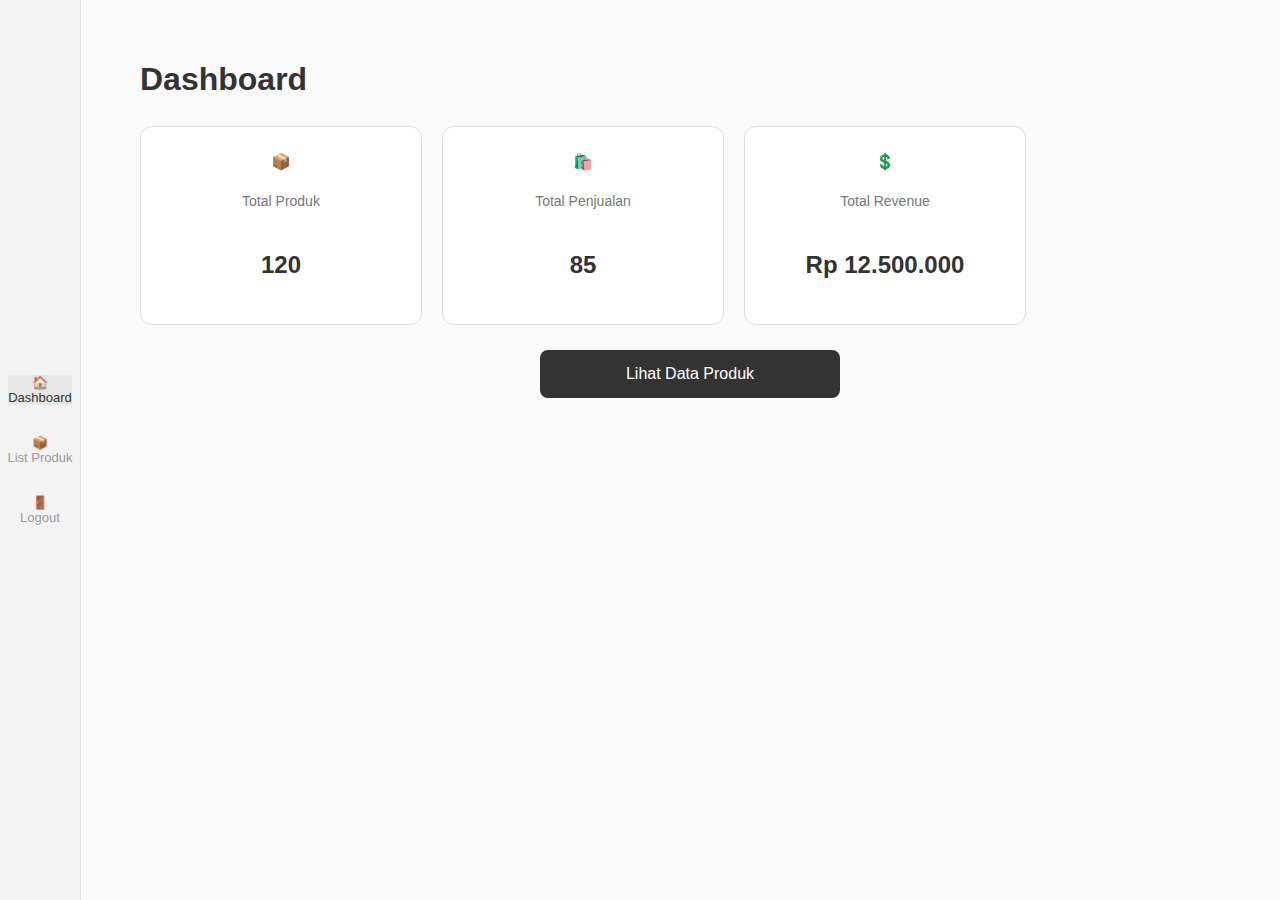
<file: dashboard.html>
<!DOCTYPE html>
<html lang="id">
<head>
    <meta charset="UTF-8">
    <meta name="viewport" content="width=device-width, initial-scale=1.0">
    <title>Dashboard - Pemrograman Web 1</title>

    <!-- CSS -->
    <link rel="stylesheet" href="style.css">
</head>
<body>

    <!-- SIDEBAR -->
    <aside class="sidebar">
        <a href="dashboard.html" class="nav-item active">
            <span class="icon">🏠</span> Dashboard
        </a>

        <a href="products.html" class="nav-item">
            <span class="icon">📦</span> List Produk
        </a>

        <a href="login.html" class="nav-item logout">
            <span class="icon">🚪</span> Logout
        </a>
    </aside>

    <!-- CONTENT -->
    <div class="page-content">

        <header>
            <h1>Dashboard</h1>
        </header>

        <main class="dashboard-content">

            <!-- CARD SUMMARY -->
            <div class="summary-cards">
                <div class="card">
                    <div class="icon">📦</div>
                    <p>Total Produk</p>
                    <h2 id="totalProducts">0</h2>
                </div>

                <div class="card">
                    <div class="icon">🛍️</div>
                    <p>Total Penjualan</p>
                    <h2 id="totalSales">0</h2>
                </div>

                <div class="card">
                    <div class="icon">💲</div>
                    <p>Total Revenue</p>
                    <h2 id="totalRevenue">0</h2>
                </div>
            </div>

            <!-- BUTTON -->
            <div class="action-area">
                <button id="btnProducts" class="btn primary-btn">
                    Lihat Data Produk
                </button>
            </div>

        </main>

    </div>

    <script src="script.js"></script>
</body>
</html>
</file>
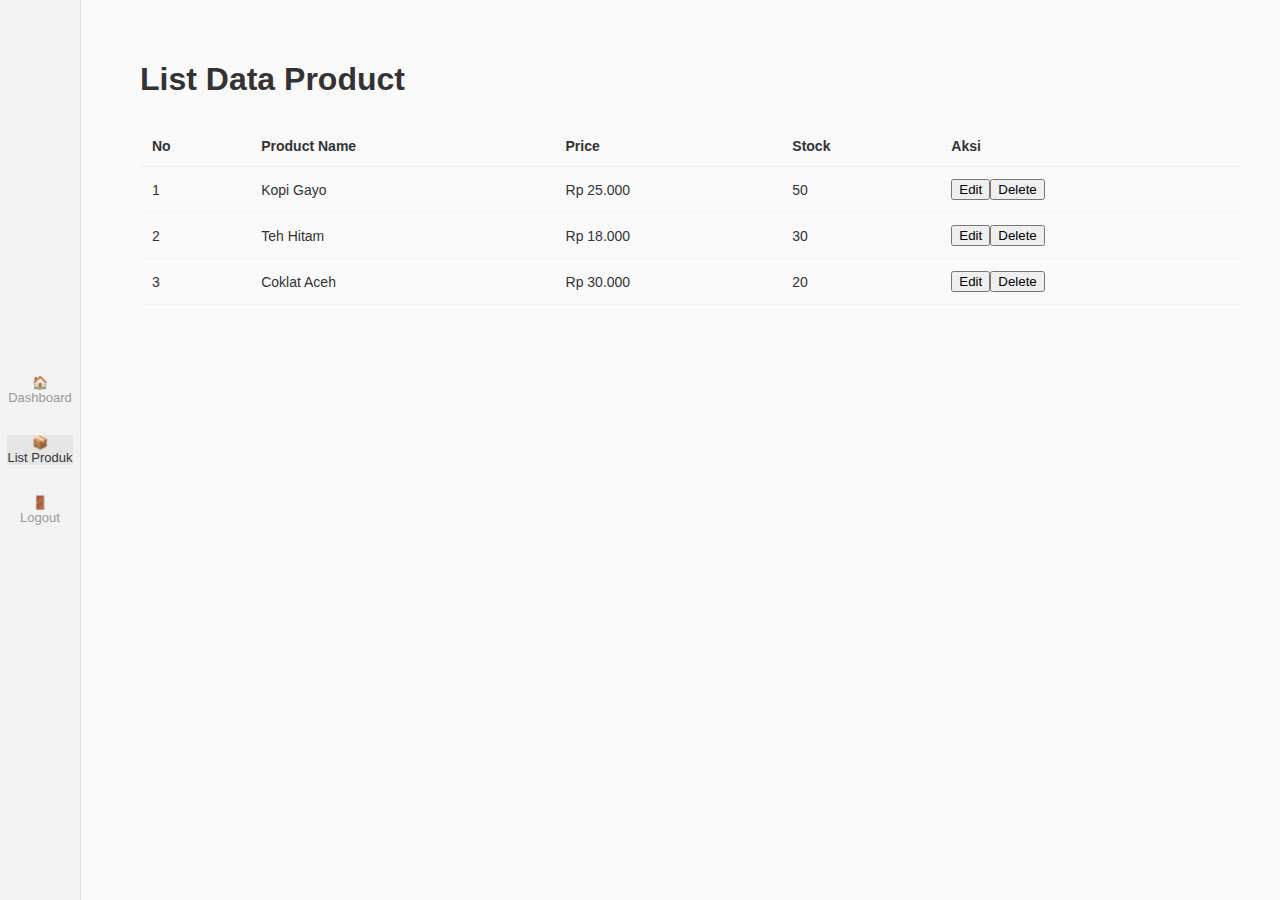
<file: products.html>
<!DOCTYPE html>
<html lang="id">
<head>
    <meta charset="UTF-8">
    <meta name="viewport" content="width=device-width, initial-scale=1.0">
    <title>List Data Produk - Pemrograman Web 1</title>
    <link rel="stylesheet" href="style.css">
</head>
<body>
    <aside class="sidebar">
        <a href="dashboard.html" class="nav-item">
            <span class="icon">🏠</span> Dashboard
        </a>

        <a href="products.html" class="nav-item active">
            <span class="icon">📦</span> List Produk
        </a>

        <a href="login.html" class="nav-item logout">
            <span class="icon">🚪</span> Logout
        </a>
    </aside>

    <div class="page-content">
        <header>
            <h1>List Data Product</h1>
        </header>

        <main class="products-content">
            <table id="productsTable">
                <thead>
                    <tr>
                        <th>No</th>
                        <th>Product Name</th>
                        <th>Price</th>
                        <th>Stock</th>
                        <th>Aksi</th>
                    </tr>
                </thead>
                <tbody id="productsTableBody"></tbody>
            </table>
        </main>
    </div>

    <script src="script.js"></script>
</body>

</html>
</file>
<file: style.css>
/*GLOBAL STYLE*/

body {
    margin: 0;
    font-family: "Segoe UI", sans-serif;
    background: #fafafa;
    color: #333;
}

.login-body {
    display: flex;
    justify-content: center;
    align-items: center;
    height: 100vh;
}

/*LOGIN PAGE FULLSCREEN*/

.login-body {
    margin: 0;
    padding: 0;
    height: 100vh;
    width: 100%;
}

.login-page-wrapper {
    display: flex;
    height: 100vh;      
    width: 100%;
}

.login-illustration {
    flex: 1;
    background: #f5f5f5;
    border-right: 1px solid #eee;

    display: flex;
    justify-content: center;
    align-items: center;
}

.login-illustration img {
    width: 75%;
    opacity: .9;
}

.login-container {
    flex: 1;
    padding: 80px;
    display: flex;
    flex-direction: column;
    justify-content: center;
}

.login-container h1 {
    font-size: 42px;
    margin-bottom: 35px;
}

.input-group input {
    width: 100%;
    padding: 15px;
    border-radius: 8px;
    border: 1px solid #ddd;
    font-size: 15px;
    margin-bottom: 15px;
}

.forgot-password {
    text-align: right;
    font-size: 14px;
    margin-bottom: 20px;
    color: #777;
}

/* Buttons */
.btn {
    width: 100%;
    padding: 15px;
    border-radius: 8px;
    border: none;
    cursor: pointer;
    margin-bottom: 10px;
    font-size: 16px;
}

.primary-btn {
    background: #333;
    color: white;
}

.social-row {
    display: flex;
    gap: 15px;
    margin-top: 15px;
}

.social-row .btn {
    flex: 1;
}

.secondary-btn {
    background: #f1f1f1;
    border: 1px solid #ddd;
}

.separator {
    margin: 25px 0;
    text-align: center;
    color: #888;
}


/*SIDEBAR*/

.sidebar {
    width: 80px;
    height: 100vh;
    position: fixed;
    left: 0;
    top: 0;
    background: #f3f3f3;
    border-right: 1px solid #e0e0e0;
    display: flex;
    flex-direction: column;
    align-items: center;
    justify-content: center;
    gap: 30px;
}

.nav-item {
    display: flex;
    flex-direction: column;
    align-items: center;
    color: #999;
    font-size: 13px;
    text-decoration: none;
    transition: 0.25s ease;
}

.nav-item i {
    font-size: 22px;
    margin-bottom: 5px;
}

.nav-item:hover,
.nav-item.active {
    color: #333;
    background: rgba(0,0,0,0.05);
}

/*PAGE CONTENT*/

.page-content {
    margin-left: 100px; 
    padding: 40px;
}

.page-content h1 {
    font-size: 32px;
    margin-bottom: 28px;
}

/*DASHBOARD CARDS*/
.dashboard-wrapper {
    background: #fff;
    border: 1px solid #e0e0e0;  
    border-radius: 12px;          
    padding: 35px 40px;
    max-width: 1000px;             
    margin: 20px auto;             
    box-shadow: 0 2px 6px rgba(0,0,0,0.03);
}

.dashboard-wrapper h1 {
    margin-top: 0;
    margin-bottom: 25px;
}

.dashboard-container {
    max-width: 900px;
    margin: 0 auto;           
}

.summary-cards {
    display: flex;
    gap: 20px;
    flex-wrap: wrap;          
}

.action-area {
    margin-top: 25px;
    display: flex;
    justify-content: center;  
}

.action-area .btn {
    width: 300px;             
    border-radius: 8px;
}

.card {
    background: #fff;
    border: 1px solid #ddd;
    border-radius: 12px;

    width: 230px;
    padding: 25px;
    text-align: center;

    display: flex;
    flex-direction: column;
    gap: 8px;
}

.card i {
    font-size: 28px;
    color: #777;
}

.card p {
    font-size: 14px;
    color: #777;
}

.card h2 {
    font-size: 24px;
    color: #333;
}

/*LIST PRODUCT TABLE*/

.products-content h1 {
    font-size: 32px;
    margin-bottom: 25px;
}

.products-table-wrapper {
    background: #fff;
    padding: 25px;
    border-radius: 12px;
    border: 1px solid #ddd;
}

#productsTable {
    width: 100%;
    border-collapse: collapse;
}

#productsTable th {
    padding: 12px;
    text-align: left;
    border-bottom: 1px solid #eee;
    font-size: 14px;
}

#productsTable td {
    padding: 12px;
    border-bottom: 1px solid #f3f3f3;
    color: #333;
    font-size: 14px;
}

#productsTable td i {
    cursor: pointer;
    color: #777;
    transition: 0.2s;
}

#productsTable td i:hover {
    color: #111;
}

/*RESPONSIVE LOGIN*/

@media (max-width: 800px) {
    .login-page-wrapper {
        flex-direction: column;
        height: auto;
    }

    .login-container {
        padding: 35px;
    }

    .login-illustration {
        padding: 20px;
    }
}
</file>
